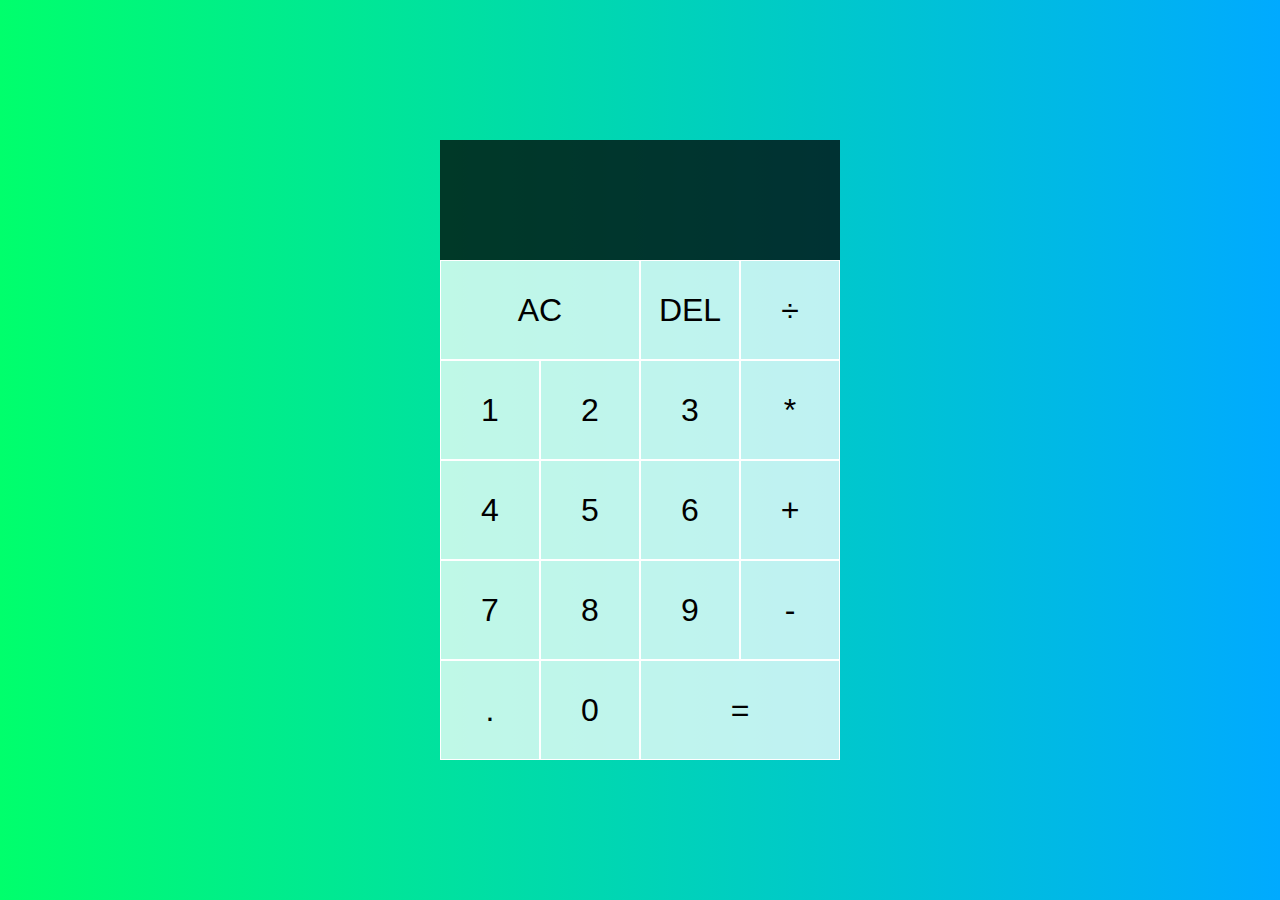
<file: index.html>
<!DOCTYPE html>
<html lang="en">
<head>
    <meta charset="UTF-8">
    <meta http-equiv="X-UA-Compatible" content="IE=edge">
    <meta name="viewport" content="width=device-width, initial-scale=1.0">
    <title>Calculator</title>
    <link rel="stylesheet" href="index.css">
    
</head>
<body>
    <div class="calculator-grid">
        <div class="output">
            <div data-previous-operand class="previous-operand"></div>
            <div data-current-operand class="current-operand"></div>   
        </div>

        <button data-all-clear class="span-two">AC</button>
        <button data-delete>DEL</button>
        <button data-operation>÷</button>
        <button data-numbers>1</button>
        <button data-numbers>2</button>
        <button data-numbers>3</button>
        <button data-operation>*</button>
        <button data-numbers>4</button>
        <button data-numbers>5</button>
        <button data-numbers>6</button>
        <button data-operation>+</button>
        <button data-numbers>7</button>
        <button data-numbers>8</button>
        <button data-numbers>9</button>
        <button data-operation>-</button>
        <button data-operation>.</button>
        <button data-numbers>0</button>
        <button data-equals class="span-two">=</button>
        <script src="index.js"></script>
    </div>
    

</body>
</html>
</file>
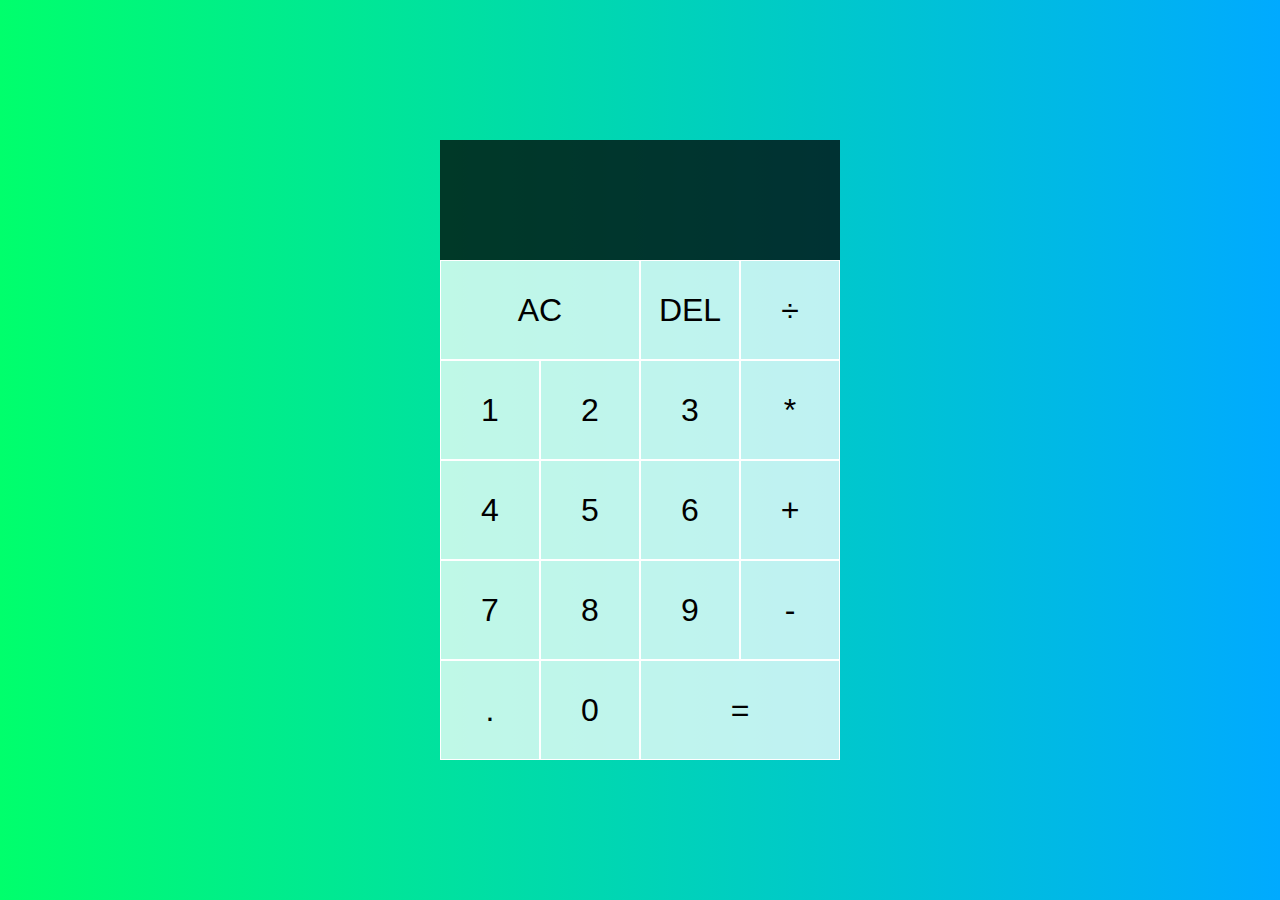
<file: index-calc.html>
<!DOCTYPE html>
<html lang="en">
<head>
    <meta charset="UTF-8">
    <meta http-equiv="X-UA-Compatible" content="IE=edge">
    <meta name="viewport" content="width=device-width, initial-scale=1.0">
    <title>Calculator</title>
    <link rel="stylesheet" href="style-calc.css">
    
</head>
<body>
    <div class="calculator-grid">
        <div class="output">
            <div data-previous-operand class="previous-operand"></div>
            <div data-current-operand class="current-operand"></div>   
        </div>

        <button data-all-clear class="span-two">AC</button>
        <button data-delete>DEL</button>
        <button data-operation>÷</button>
        <button data-numbers>1</button>
        <button data-numbers>2</button>
        <button data-numbers>3</button>
        <button data-operation>*</button>
        <button data-numbers>4</button>
        <button data-numbers>5</button>
        <button data-numbers>6</button>
        <button data-operation>+</button>
        <button data-numbers>7</button>
        <button data-numbers>8</button>
        <button data-numbers>9</button>
        <button data-operation>-</button>
        <button data-operation>.</button>
        <button data-numbers>0</button>
        <button data-equals class="span-two">=</button>
        <script src="script-calc.js"></script>
    </div>
    

</body>
</html>
</file>
<file: index.css>
*,*::before,*::after{
    box-sizing :border-box;
    font-family:  Gotham Rounded,sans-serif;
    font-weight: normal;

}

body {
    padding: 0;
    margin: 0;
    background: linear-gradient(to right, #00ff6c, #00AAFF);
}

.calculator-grid {
    display: grid;
    justify-content: center;
    align-content:center ;
    min-height: 100vh;
    grid-template-columns: repeat(4,100px);
    grid-template-rows: minmax(120px,auto) repeat(5,100px);
    
}

.calculator-grid > button {
    cursor:pointer;
    font-size: 2rem ;
    border: 1px solid white;
    outline:none ;
    background-color: rgba(255,255,255,.75);
}
.calculator-grid > button:hover {
    background-color: rgba(255,255,255,.9);
}
.span-two {
    grid-column: span 2;
}
.output {
    grid-column: 1 / -1;
    background-color: rgba(0,0,0, .75);
    display: flex;
    align-items: flex-end;
    justify-content: space-around;
    flex-direction: column;
    padding: 10px;
    word-wrap: break-word;
    word-break: break-all;
}

.output .previous-operand {
    color:  rgba(255,255,255, .65);
    font-size: 1.5rem;
}

.output .current-operand {
    color: white;
    font-size: 2.5rem;
}
</file>
<file: style-calc.css>
*,*::before,*::after{
    box-sizing :border-box;
    font-family:  Gotham Rounded,sans-serif;
    font-weight: normal;

}

body {
    padding: 0;
    margin: 0;
    background: linear-gradient(to right, #00ff6c, #00AAFF);
}

.calculator-grid {
    display: grid;
    justify-content: center;
    align-content:center ;
    min-height: 100vh;
    grid-template-columns: repeat(4,100px);
    grid-template-rows: minmax(120px,auto) repeat(5,100px);
    
}

.calculator-grid > button {
    cursor:pointer;
    font-size: 2rem ;
    border: 1px solid white;
    outline:none ;
    background-color: rgba(255,255,255,.75);
}
.calculator-grid > button:hover {
    background-color: rgba(255,255,255,.9);
}
.span-two {
    grid-column: span 2;
}
.output {
    grid-column: 1 / -1;
    background-color: rgba(0,0,0, .75);
    display: flex;
    align-items: flex-end;
    justify-content: space-around;
    flex-direction: column;
    padding: 10px;
    word-wrap: break-word;
    word-break: break-all;
}

.output .previous-operand {
    color:  rgba(255,255,255, .65);
    font-size: 1.5rem;
}

.output .current-operand {
    color: white;
    font-size: 2.5rem;
}
</file>
